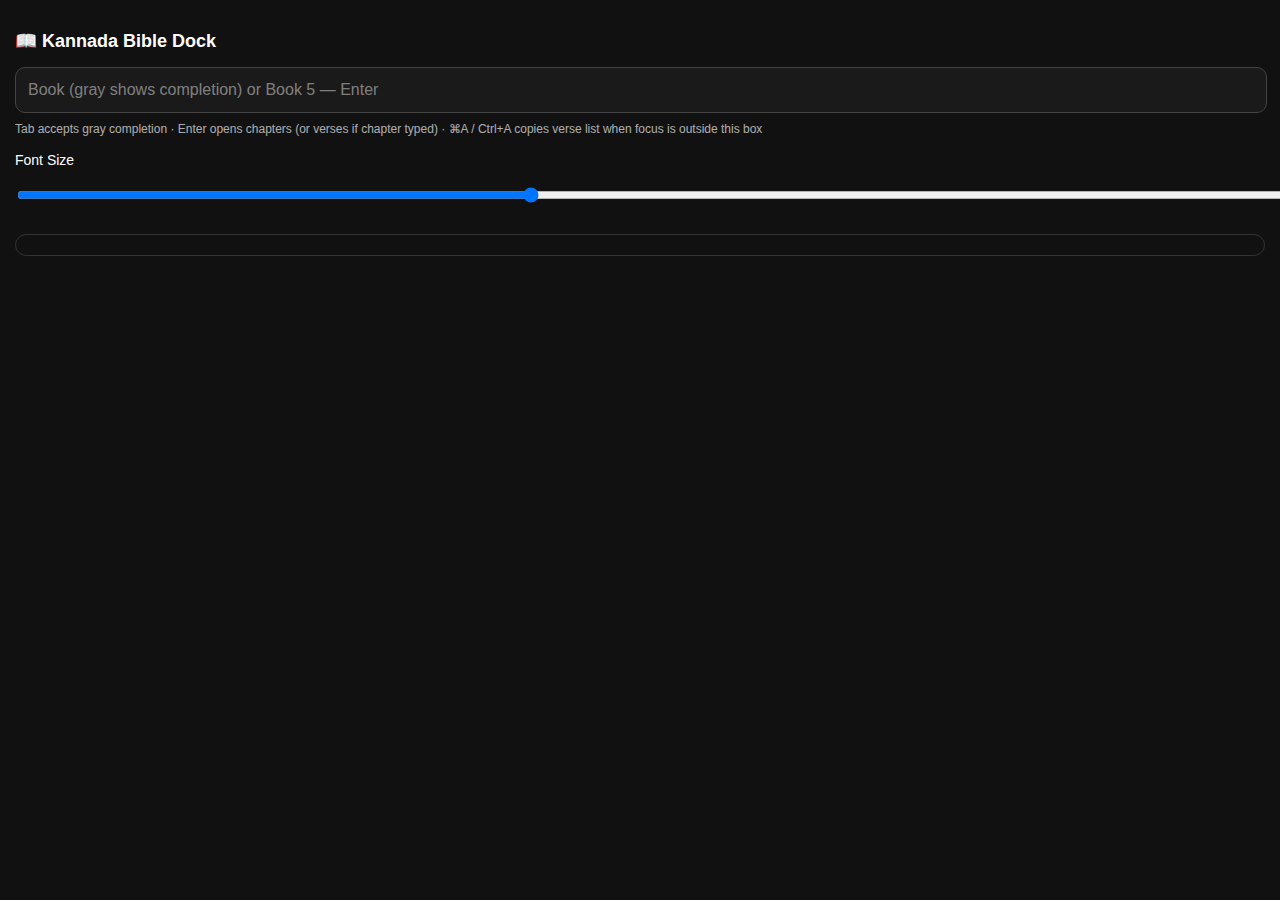
<file: dock/index.html>
<!DOCTYPE html>
<html lang="en">
<head>
  <meta charset="UTF-8" />
  <meta name="viewport" content="width=device-width, initial-scale=1.0" />
  <title>Kannada Bible Dock</title>
  <link rel="stylesheet" href="style.css" />
</head>

<body>
  <div class="container">

    <h2>📖 Kannada Bible Dock</h2>

    <div class="search-shell">
      <div id="searchMirror" class="search-mirror" aria-hidden="true"></div>
      <input
        id="searchInput"
        type="text"
        placeholder="Book (gray shows completion) or Book 5 — Enter"
        autocomplete="off"
        spellcheck="false"
      />
    </div>
    <p class="shortcut-hint">Tab accepts gray completion · Enter opens chapters (or verses if chapter typed) · ⌘A / Ctrl+A copies verse list when focus is outside this box</p>

    <div class="settings">
      <label>Font Size</label>
      <input type="range" id="fontSize" min="20" max="120" value="60">
    </div>

    <div id="verseList"></div>

    <div id="dockToast" role="status" aria-live="polite"></div>
  </div>

  <script src="dock.js"></script>
</body>
</html>
</file>
<file: dock/style.css>
body {
  margin: 0;
  font-family: Arial, sans-serif;
  background: #111;
  color: white;
  padding: 15px;
}

.container {
  width: 100%;
}

h2 {
  font-size: 18px;
  margin-bottom: 15px;
}

/* Inline ghost completion: mirror behind transparent input */
.search-shell {
  position: relative;
  width: 100%;
  background: #1a1a1a;
  border: 1px solid #444;
  border-radius: 10px;
  min-height: 2.75rem;
}

.search-mirror {
  position: absolute;
  left: 0;
  right: 0;
  top: 0;
  bottom: 0;
  padding: 12px;
  box-sizing: border-box;
  font-size: 16px;
  line-height: 1.25;
  font-family: Arial, sans-serif;
  white-space: pre;
  overflow: hidden;
  pointer-events: none;
  z-index: 0;
  border-radius: 10px;
  border: 1px solid transparent;
  color: #fff;
}

.search-mirror .mirror-ghost {
  color: rgba(255, 255, 255, 0.38);
}

.search-shell input {
  position: relative;
  z-index: 1;
  width: 100%;
  box-sizing: border-box;
  padding: 12px;
  border-radius: 10px;
  border: none;
  font-size: 16px;
  line-height: 1.25;
  font-family: Arial, sans-serif;
  outline: none;
  background: transparent;
  color: transparent;
  caret-color: #fff;
  overflow-x: auto;
}

.search-shell input::placeholder {
  color: rgba(255, 255, 255, 0.45);
  opacity: 1;
}

/* Selection must be visible: real input text is transparent (mirror shows it). */
.search-shell input::selection {
  background: rgba(45, 90, 61, 0.95);
  color: #fff;
}

.search-shell input::-moz-selection {
  background: rgba(45, 90, 61, 0.95);
  color: #fff;
}

input {
  width: 100%;
  padding: 12px;
  border-radius: 10px;
  border: none;
  font-size: 16px;
  outline: none;
}

.shortcut-hint {
  font-size: 12px;
  opacity: 0.65;
  margin: 8px 0 0 0;
  line-height: 1.35;
}

#dockToast {
  position: fixed;
  bottom: 20px;
  left: 50%;
  transform: translateX(-50%);
  background: #2d5a3d;
  color: #fff;
  padding: 10px 18px;
  border-radius: 10px;
  font-size: 14px;
  z-index: 100;
  opacity: 0;
  pointer-events: none;
  transition: opacity 0.2s ease;
}

#dockToast.show {
  opacity: 1;
}

.settings {
  margin-top: 15px;
  margin-bottom: 15px;
}

.settings label {
  display: block;
  margin-bottom: 5px;
  font-size: 14px;
}

#verseList {
  margin-top: 15px;
  max-height: 500px;
  overflow-y: auto;
  border: 1px solid #333;
  border-radius: 12px;
  padding: 10px;
}

.verseItem {
  background: #1e1e1e;
  padding: 10px;
  border-radius: 10px;
  margin-bottom: 8px;
  cursor: pointer;
  font-size: 14px;
  line-height: 1.5;
}

.verseItem:hover {
  background: #333;
}

.dock-hint {
  margin: 0 0 10px 0;
  font-size: 14px;
  opacity: 0.9;
}

.dock-nav {
  margin-bottom: 10px;
}

.dock-back {
  background: #333;
  color: #fff;
  border: 1px solid #555;
  padding: 8px 14px;
  border-radius: 8px;
  cursor: pointer;
  font-size: 14px;
}

.dock-back:hover {
  background: #444;
}

.chapterGrid {
  display: flex;
  flex-wrap: wrap;
  gap: 8px;
}

.chapterItem {
  background: #1a3d2a;
  color: #fff;
  border: 1px solid #2d6a4f;
  padding: 10px 14px;
  border-radius: 8px;
  cursor: pointer;
  font-size: 15px;
  font-weight: 600;
  min-width: 3rem;
}

.chapterItem:hover {
  background: #2d5a3d;
}
</file>
